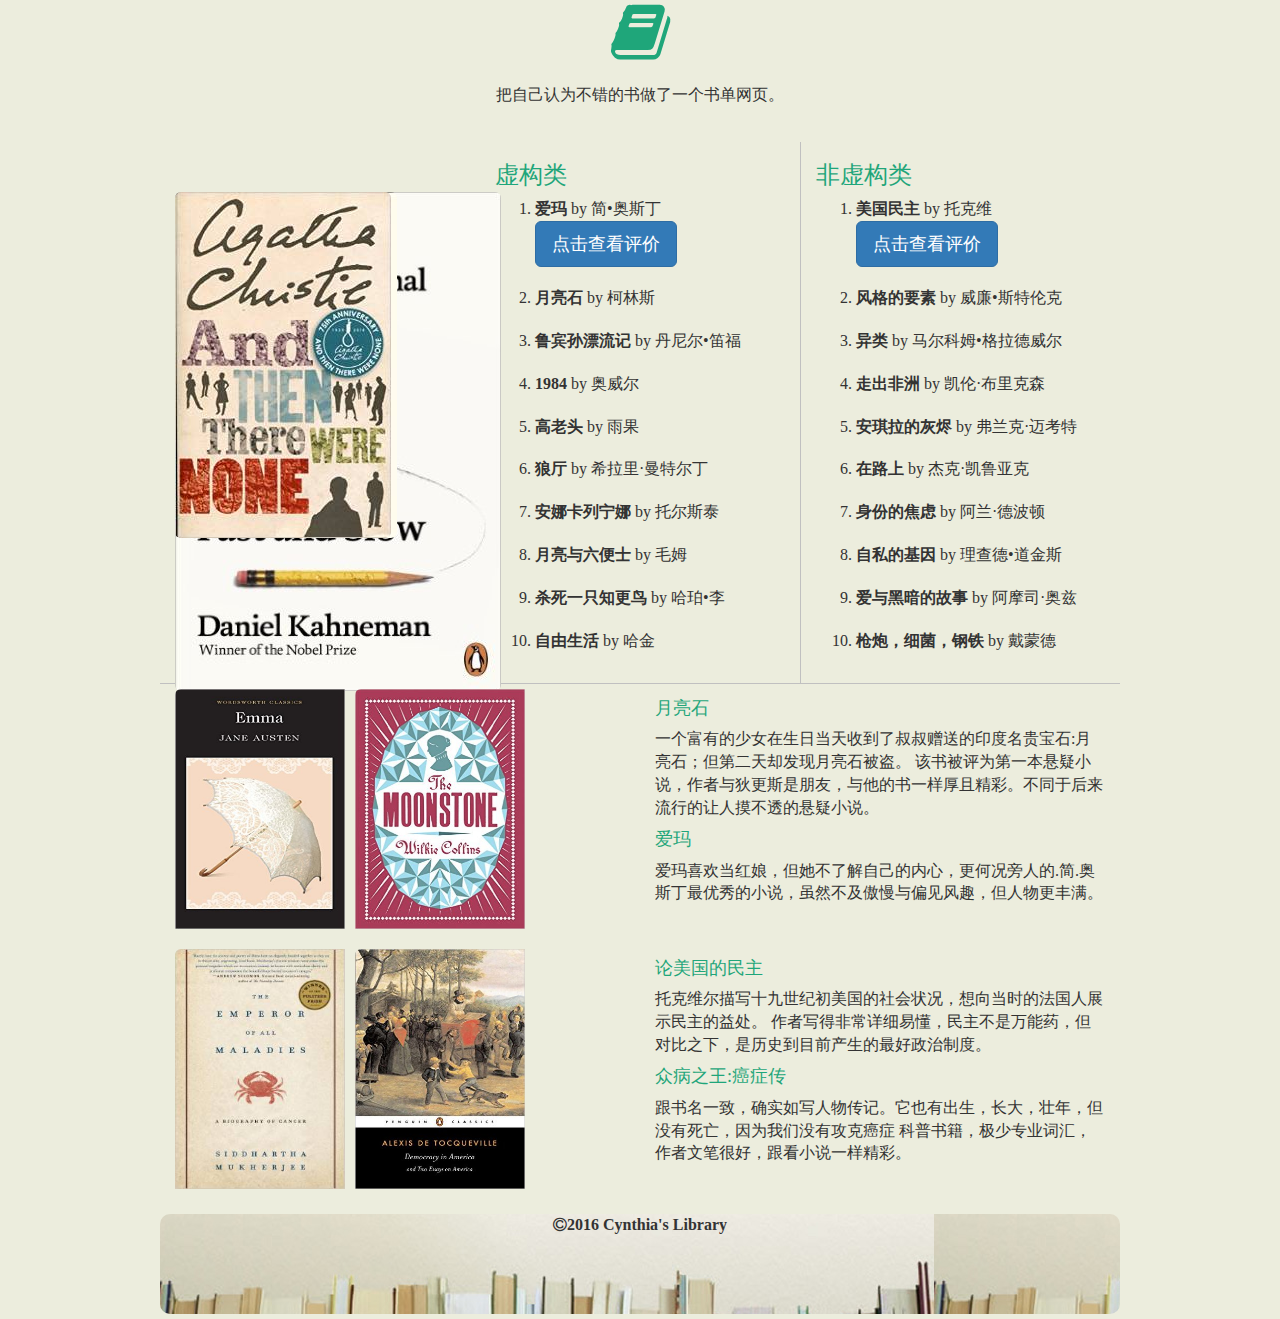
<file: index.html>
<!DOCTYPE html>
<html lang="zh-hans">
	<head>
		<title>Cynthia's Library</title>
		<meta charset="utf-8">
		<meta name="keywords" content="书籍，虚构类，非虚构类，简•奥斯丁">
		<meta name="description" content="书籍推荐">
		<meta http-equiv="X-UA-Compatible" content="IE=edge">
		<meta name="viewport" content="width=device-width, initial-scale=1">
		<link rel="stylesheet" href="https://maxcdn.bootstrapcdn.com/bootstrap/3.3.7/css/bootstrap.min.css">
		<link rel="stylesheet" href="font-awesome.css">
		
		<link rel="stylesheet" href="main.css">
		
        	<!--IE8 Support-->
	        <!--[if lt IE 9]-->
	        <script src="https://oss.maxcdn.com/html5shiv/3.7.2/html5shiv.min.js"></script>
	        <script src="https://oss.maxcdn.com/respond/1.4.2/respond.min.js"></script>
	        <!--[endif]-->
		
	</head>
	<body>
		<header class="container" id="banner">
			<div class="row">
				<div class="col-md-12 text-center">
					<i class="fa fa-book fa-4x"></i>
					<p class="bannertext">
					把自己认为不错的书做了一个书单网页。
					
					</p>
				</div>
				
			</div>
		</header>
		<section class="container content">
			<div class="row">
				<div class="col-md-4 hidden-sm slideImage">
					<img class="current img-rounded" src="image/none.jpg" title="无人生还" alt="无人生还">
					<img class="img-rounded" src="image/thinking.jpg" title="思考，慢与快" alt="思考，慢与快">
					<img class="img-rounded" src="image/history.jpg" title="世界简史" alt="世界简史">
					<img src="image/mocking.jpg" class="img-rounded" title="杀死一只知更鸟" alt="杀死一只知更鸟">
				</div>
				
				<div class=" col-sm-6 col-md-4 fiction">
					<h3 class="fictonHead">虚构类</h3>
					<ol class="fictionList">
						<li><strong>爱玛</strong> by 简•奥斯丁
                            <!-- Button trigger modal -->
                            <button type="button" class="btn btn-primary btn-lg" data-toggle="modal" data-target="#myModal">点击查看评价</button>
                        </li>
						<li><strong>月亮石</strong> by 柯林斯</li>
						<li><strong>鲁宾孙漂流记</strong> by 丹尼尔•笛福</li>
						<li><strong>1984</strong> by 奥威尔</li>
						<li><strong>高老头</strong> by 雨果</li>
						<li><strong>狼厅</strong> by 希拉里·曼特尔丁</li>
						<li><strong>安娜卡列宁娜</strong> by 托尔斯泰</li>
						<li><strong>月亮与六便士</strong> by 毛姆</li>
						<li><strong>杀死一只知更鸟</strong> by 哈珀•李</li>
						<li><strong>自由生活</strong> by 哈金</li>
						
					</ol>
				</div>
				
				<div class="col-sm -6 col-md-4 nonfiction" >
					<h3>非虚构类</h3>
					<ol class="nonfictionList">
						<li><strong>美国民主</strong> by 托克维
                            <!-- Button trigger modal -->
                            <button type="button" class="btn btn-primary btn-lg" data-toggle="modal" data-target="#my02Modal">点击查看评价</button>
                        </li>
						<li><strong>风格的要素</strong> by 威廉•斯特伦克</li>
						<li><strong>异类</strong> by 马尔科姆•格拉德威尔</li>
						<li><strong>走出非洲</strong> by 凯伦·布里克森 </li>
						<li><strong>安琪拉的灰烬</strong> by 弗兰克·迈考特</li>
						<li><strong>在路上</strong> by 杰克·凯鲁亚克 </li>
						<li><strong>身份的焦虑</strong> by 阿兰·德波顿</li>
						<li><strong>自私的基因</strong> by 理查德•道金斯 </li>
						<li><strong>爱与黑暗的故事</strong> by 阿摩司·奥兹</li>
						<li><strong>枪炮，细菌，钢铁</strong> by 戴蒙德</li>
					</ol>
				</div>
				
				
			</div>
		</section>
			
		<section class="container main">
           
			<div class="row">
				<div class="col-md-6 mainImg">
					<img src="image/emma.jpg" class="img-rounded img-responsive" title="爱玛" alt="爱玛">
					<img src="image/moonstone.jpg" class="img-rounded img-responsive" title="月亮石" alt="月亮石">
				</div>
				<div class="col-md-6">
                    <h4>月亮石</h4>
					<p>一个富有的少女在生日当天收到了叔叔赠送的印度名贵宝石:月亮石；但第二天却发现月亮石被盗。 该书被评为第一本悬疑小说，作者与狄更斯是朋友，与他的书一样厚且精彩。不同于后来流行的让人摸不透的悬疑小说。
						
					</p>
                    <h4>爱玛</h4>
					<p>爱玛喜欢当红娘，但她不了解自己的内心，更何况旁人的.简.奥斯丁最优秀的小说，虽然不及傲慢与偏见风趣，但人物更丰满。
						
					</p>
				</div>
            </div>            
        
			<div class="row">
				<div class="col-md-6 mainImg">
					<img src="image/emperor.jpg" class="img-responsive img-rounded" title="众病之王:癌症传" alt="众病之王">
					<img src="image/democracy.jpg" class="img-responsive img-rounded " title="论美国的民主" alt="论美国的民主">
				</div>
				<div class="col-md-6">
                    <h4>论美国的民主</h4>
					<p>托克维尔描写十九世纪初美国的社会状况，想向当时的法国人展示民主的益处。 作者写得非常详细易懂，民主不是万能药，但对比之下，是历史到目前产生的最好政治制度。
						
					</p>
                    <h4>众病之王:癌症传</h4>
					<p>跟书名一致，确实如写人物传记。它也有出生，长大，壮年，但没有死亡，因为我们没有攻克癌症 科普书籍，极少专业词汇，作者文笔很好，跟看小说一样精彩。
						
					</p>
				</div>
			</div>
        </section>             
   
            <footer class="container ">
               	<div class="row">	
		   <div class="col-md-12 text-center copyright">
		    	<i class="fa fa-copyright" aria-hidden="true"></i>2016 Cynthia's Library
		    </div>
		</div>
             </footer>              
               		
			
                                
            
        <!-- Modal -->
        <div class="modal fade" id="myModal" tabindex="-1" role="dialog" aria-labelledby="myModalLabel">
            <div class="modal-dialog" role="document">
                <div class="modal-content">
                    <div class="modal-header">
                        <button type="button" class="close" data-dismiss="modal" aria-label="Close"><span aria-hidden="true">&times;</span></button>
                        <h4 class="modal-title" id="myModalLabel">爱玛</h4>
                         </div>
                    <div class="modal-body">爱玛喜欢当红娘，但她不了解自己的内心，更何况旁人的.简.奥斯丁最优秀的小说，虽然不及傲慢与偏见风趣，但人物更丰满。
                         </div>
                    <div class="modal-footer">
                        <button type="button" class="btn btn-default" data-dismiss="modal">关闭</button>
                        </div>
                    </div>
                </div>
             </div>
        <!-- Modal -->
        <div class="modal fade" id="my02Modal" tabindex="-1" role="dialog" aria-labelledby="myModalLabel">
            <div class="modal-dialog" role="document">
                <div class="modal-content">
                    <div class="modal-header">
                        <button type="button" class="close" data-dismiss="modal" aria-label="Close"><span aria-hidden="true">&times;</span></button>
                        <h4 class="modal-title" id="my02ModalLabel">论美国的民主</h4>
                         </div>
                    <div class="modal-body">托克维尔描写十九世纪初美国的社会状况，想向当时的法国人展示民主的益处。 作者写得非常详细易懂，民主不是万能药，但对比之下，是历史到目前产生的最好政治制度。
                         </div>
                    <div class="modal-footer">
                        <button type="button" class="btn btn-default" data-dismiss="modal">关闭</button>
                        </div>
                    </div>
                </div>
             </div>
             	<script src="jquery-3.1.0.min.js"></script>
             	<script src="https://maxcdn.bootstrapcdn.com/bootstrap/3.3.7/js/bootstrap.min.js"></script>
		
		<script type="text/javascript">
			$(function() {
           
            			setInterval("slideImages()", 3000);
        		});

		        function slideImages() {
		            var currentPhoto = $('.slideImage .current');
		            var nextPhoto = currentPhoto.next();
		            if (nextPhoto.length == 0)
		                nextPhoto = $('.slideImage img:first');
		
		            currentPhoto.removeClass('current').addClass('previous');
		            nextPhoto.css({ opacity: 0.0 }).addClass('current')
		                    .animate({ opacity: 1.0 }, 1000,
		                                function() {
		                                    currentPhoto.removeClass('previous');
		                                });
		        }
		</script> 
	
	</body>
</html>
</file>
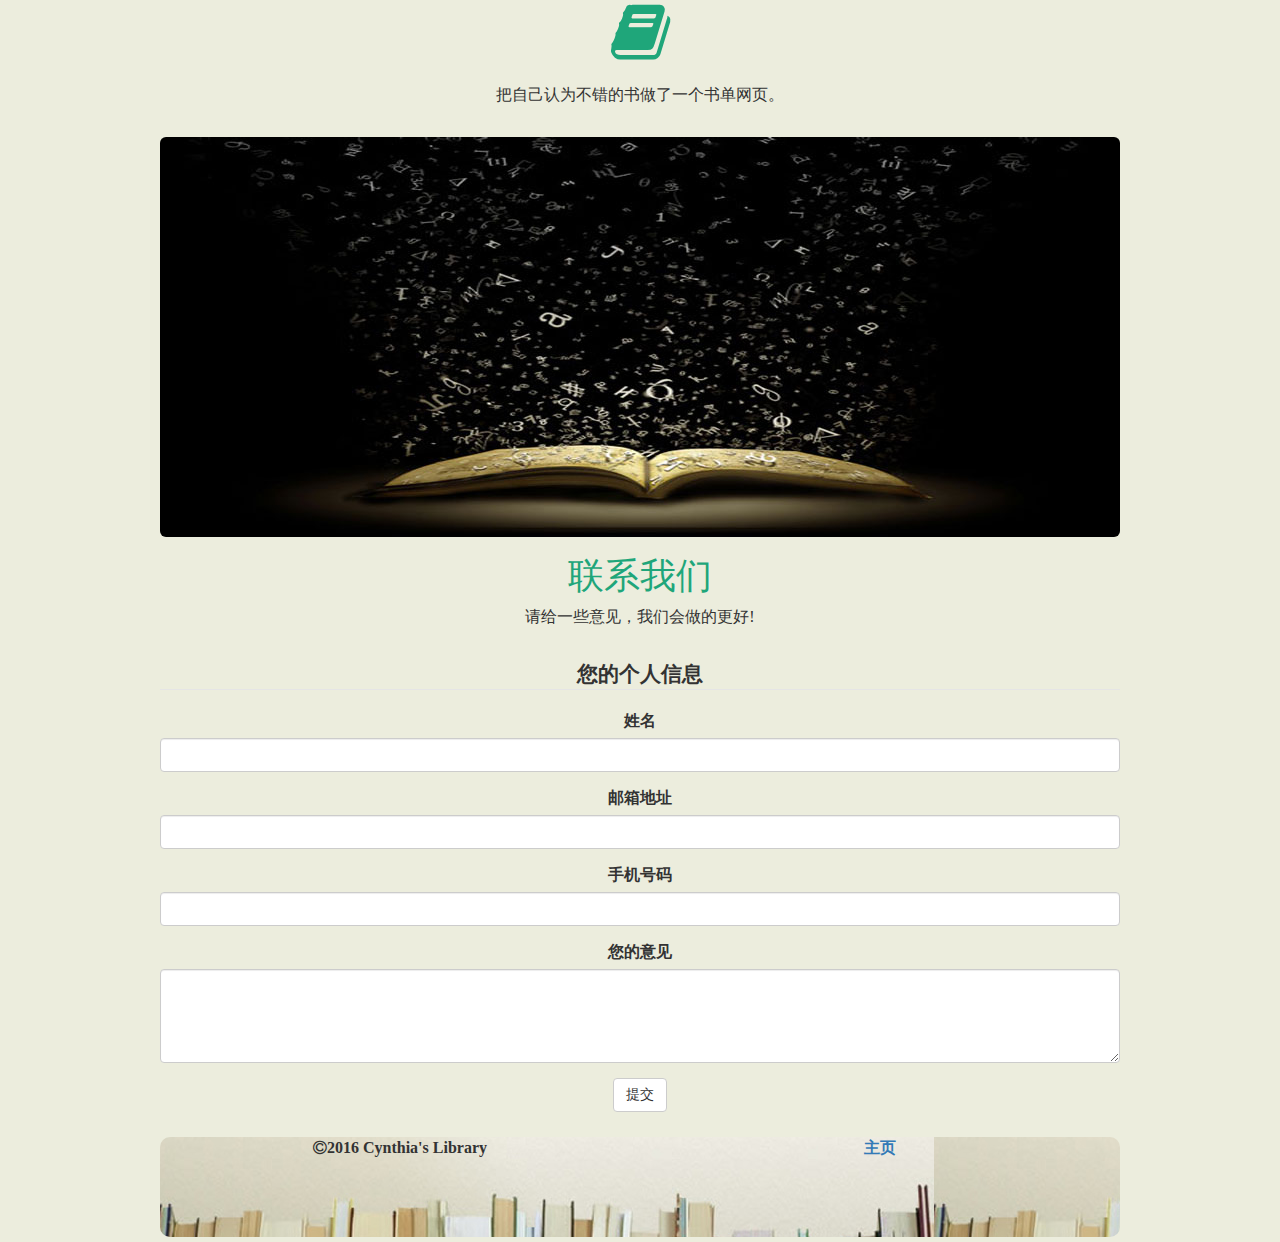
<file: contact.html>
<!DOCTYPE html>
<html lang="zh-hans">
	<head>
		<title>Cynthia's Library</title>
		<meta charset="utf-8">
		<meta name="keywords" content="书籍，虚构类，非虚构类，简•奥斯丁">
		<meta name="description" content="书籍推荐">
		<meta http-equiv="X-UA-Compatible" content="IE=edge">
		<meta name="viewport" content="width=device-width, initial-scale=1">
		<link rel="stylesheet" href="https://maxcdn.bootstrapcdn.com/bootstrap/3.3.7/css/bootstrap.min.css">
		<link rel="stylesheet" href="font-awesome.css">
		
		<link rel="stylesheet" href="main.css">
		
        	<!--IE8 Support-->
	        <!--[if lt IE 9]-->
	        <script src="https://oss.maxcdn.com/html5shiv/3.7.2/html5shiv.min.js"></script>
	        <script src="https://oss.maxcdn.com/respond/1.4.2/respond.min.js"></script>
	        <!--[endif]-->
		
	</head>
	<body>
		<header class="container" id="banner">
			<div class="row">
				<div class="col-md-12 text-center">
					<i class="fa fa-book fa-4x"></i>
					<p class="bannertext">
					把自己认为不错的书做了一个书单网页。
					
					</p>
				</div>
				
			</div>
		</header>
        <div class="row" id="mainContent">
            <div class="col-md-12 text-center">
            	<img src="image/book01.jpg" class="img-responsive img-rounded center-block" alt="Image about book">
                <h1 id="pageID">联系我们</h1>
                <p>请给一些意见，我们会做的更好!</p>
            </div>
        </div>
        <div class="row">
            <div class="col-md-12">
         
                <form class="text-center" id="frmContact" name="frmContact" >
                    <fieldset id="personalInfo">
                    <legend><strong>您的个人信息</strong></legend>
                    <div class="form-group">
                        <label for="name">姓名</label>
                        <input name="name" type="text" class="form-control" id="name" >
                    </div>
                    <div class="form-group">
                      <label for="name">邮箱地址</label>
                      <input name="name" type="text" class="form-control" id="email" >
                    </div>
                    <div class="form-group">
                      <label for="name">手机号码</label>
                      <input name="name" type="text" class="form-control" id="phone" >
                    </div>
                  </fieldset>
                  <fieldset>
                    <div class="form-group">
                      <label for="comments">您的意见</label><br />
                      <textarea class="form-control" rows="4"></textarea>
                    </div>
                   <button id="submitbtn" type="submit" class="btn btn-default">提交</button>
                  </fieldset>
                </form>
            </div>
     </div>
         <footer class="container ">
               	<div class="row">	
		          <div class="col-md-6 text-center copyright">
		    	     <i class="fa fa-copyright" aria-hidden="true"></i>2016 Cynthia's Library
		          </div>
                    <div class="col-md-6 text-center">
                        <a href="index.html"><strong>主页</strong></a>
                    </div>
                </div>
        </footer>     
     <script src="jquery-3.1.0.min.js"></script>
     <script src="https://maxcdn.bootstrapcdn.com/bootstrap/3.3.7/js/bootstrap.min.js"></script>   
    <script>
       $("#submitbtn").click(function(){
        $("<h3>谢谢参与</h3>").insertAfter("#submitbtn");
       });
    </script>
    </body>
</html>
</file>
<file: main.css>
body,.container{
	font-family: 楷体;
	font-size: 16px;
	font-weight: 300;
	background-color:rgba(236,237,221,1.00);
}

.bannertext{
	padding:20px 0;
	
}



.fictionList li{
	padding-bottom: 20px;
}

.nonfictionList li{
	padding-bottom: 20px;
}

.slideImage{
	padding-top: 50px;

	height: 380px;
}

.slideImage img{
	position: absolute;
	z-index: 0
	
}

.slideImage .current{
	z-index: 1
}

.slideImage .previous{
	z-index: 2
}


.main,.content,footer,#frmContact{
	max-width: 960px;
	margin:5px auto;
	
}


.mainImg{
	display:flex;
}

.main img{
	padding-bottom: 20px;
	padding-right: 10px;
	width:180px;
	height: 260px;

}

h3,h4,.fa-book,#pageID{
	color:#1fa67a;
}

footer{
	height: 100px;
	background-image: url(image/banner.jpg);
}

.copyright {
	

	font-weight: bold;
}


.text-right h3 {
    
    margin-top: 0;
}

.content {
    border-bottom: solid 1px silver;
}

.nonfiction{
    border-left: solid 1px silver;
}
#frmContact {
    margin: 20px auto;
}

footer {
    -webkit-border-radius:10px;
    -moz-border-radius:10px;
    border-radius:10px;	
}
</file>
